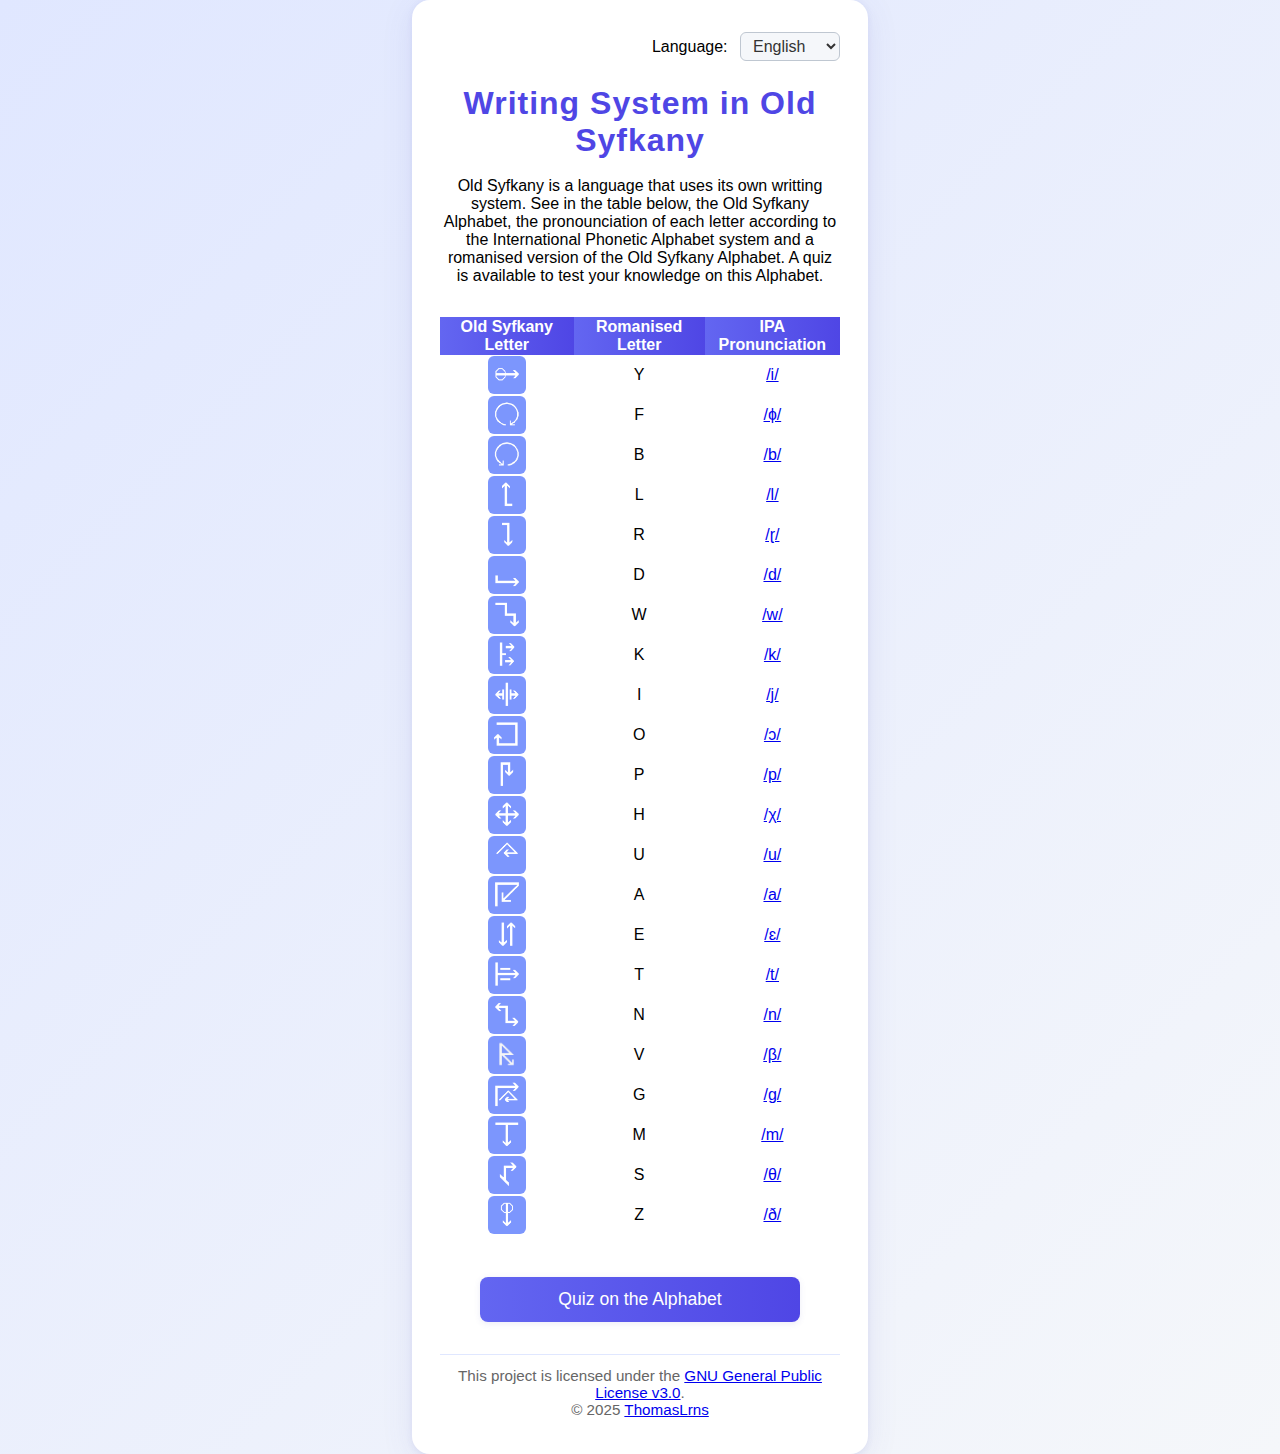
<file: index.html>
<!-- Removed duplicate Guess the Word Quiz button -->
<!DOCTYPE html>
<html lang="en">
<head>
    <meta charset="UTF-8">
    <meta name="viewport" content="width=device-width, initial-scale=1.0">
        <title id="page-title">Writing System in Old Syfkany</title>
    <link rel="stylesheet" href="style.css">
    <script src="lang.js"></script>
        <script>
        function setPageTitleByLang(lang) {
            var titleText = (lang === 'fr') ? "Système d'Écriture en Syfkany Ancien" : "Writing System in Old Syfkany";
            var titleEl = document.querySelector('title');
            if (titleEl) titleEl.textContent = titleText;
            document.title = titleText;
            var mainTitleEl = document.getElementById('main-title');
            if (mainTitleEl) mainTitleEl.textContent = titleText;
            var introTextEl = document.getElementById('intro-text');
            if (introTextEl) {
                introTextEl.textContent = (lang === 'fr')
                    ? "Le Syfkany Ancien est une langue qui utilise son propre système d'écriture. Voyez dans le tableau ci-dessous, l'Alphabet du Syfkany Ancien, la prononciation de chaque lettre selon le système de l'Alphabet Phonétique International et une version romanisée de l'Alphabet du Syfkany Ancien. Un quiz est disponible pour tester vos connaissances de cette alphabet."
                    : "Old Syfkany is a language that uses its own writting system. See in the table below, the Old Syfkany Alphabet, the pronounciation of each letter according to the International Phonetic Alphabet system and a romanised version of the Old Syfkany Alphabet. A quiz is available to test your knowledge on this Alphabet.";
            }
            var col1 = document.getElementById('col1');
            var col2 = document.getElementById('col2');
            var col3 = document.getElementById('col3');
            if (col1 && col2 && col3) {
                if (lang === 'fr') {
                    col1.textContent = "Lettre en Syfkany Ancien";
                    col2.textContent = "Lettre Romanisée";
                    col3.textContent = "API Prononciation";
                } else {
                    col1.textContent = "Old Syfkany Letter";
                    col2.textContent = "Romanised Letter";
                    col3.textContent = "IPA Pronunciation";
                }
            }
            var quizBtn = document.getElementById('alphabet-quiz-btn');
            if (quizBtn) {
                quizBtn.textContent = (lang === 'fr') ? "Quiz sur l'Alphabet" : "Quiz on the Alphabet";
            }
        }
        document.addEventListener('DOMContentLoaded', function() {
            var select = document.getElementById('language-select');
            setPageTitleByLang(select.value);
            select.addEventListener('change', function() {
                setPageTitleByLang(this.value);
            });
        });
        </script>
</head>
<body>
    <div class="container" style="text-align:center;max-width:400px;margin:auto;">
        <div style="margin-bottom:24px;text-align:right;">
            <label for="language-select" style="font-size:1em;margin-right:8px;">Language:</label>
            <select id="language-select" style="font-size:1em;padding:4px 8px;">
                <option value="en">English</option>
                <option value="fr">Français</option>
            </select>
        </div>
    <h1 id="main-title" data-translate-key="appTitle">Writing System in Old Syfkany</h1>
    <p id="intro-text" style="margin-bottom:32px;">
        Old Syfkany is a language that uses its own writting system. See in the table below, the Old Syfkany Alphabet, the pronounciation of each letter according to the International Phonetic Alphabet system and a romanised version of the Old Syfkany Alphabet. A quiz is available to test your knowledge on this Alphabet.
    </p>
    <table id="syfkany-table" style="width:100%;margin-bottom:32px;border-collapse:collapse;">
        <thead>
            <tr style="background:#e0e0e0;font-weight:bold;">
                <th id="col1">Old Syfkany Letter</th>
                <th id="col2">Romanised Letter</th>
                <th id="col3">IPA Pronunciation</th>
            </tr>
        </thead>
        <tbody>
            <tr><td><span class="syfkany-img-bg"><img src="Left letters/Y.png" alt="Y" class="syf-img"></span></td><td>Y</td><td><a href="https://en.wikipedia.org/wiki/Close_front_unrounded_vowel" target="_blank">/i/</a></td></tr>
            <tr><td><span class="syfkany-img-bg"><img src="Left letters/F.png" alt="F" class="syf-img"></span></td><td>F</td><td><a href="https://en.wikipedia.org/wiki/Voiceless_bilabial_fricative" target="_blank">/ɸ/</a></td></tr>
            <tr><td><span class="syfkany-img-bg"><img src="Left letters/B.png" alt="B" class="syf-img"></span></td><td>B</td><td><a href="https://en.wikipedia.org/wiki/Voiced_bilabial_plosive" target="_blank">/b/</a></td></tr>
            <tr><td><span class="syfkany-img-bg"><img src="Left letters/L.png" alt="L" class="syf-img"></span></td><td>L</td><td><a href="https://en.wikipedia.org/wiki/Voiced_retroflex_lateral_approximant" target="_blank">/l/</a></td></tr>
            <tr><td><span class="syfkany-img-bg"><img src="Left letters/R.png" alt="R" class="syf-img"></span></td><td>R</td><td><a href="https://en.wikipedia.org/wiki/Voiced_retroflex_flap" target="_blank">/ɽ/</a></td></tr>
            <tr><td><span class="syfkany-img-bg"><img src="Left letters/D.png" alt="D" class="syf-img"></span></td><td>D</td><td><a href="https://en.wikipedia.org/wiki/Voiced_alveolar_plosive" target="_blank">/d/</a></td></tr>
            <tr><td><span class="syfkany-img-bg"><img src="Left letters/W.png" alt="W" class="syf-img"></span></td><td>W</td><td><a href="https://en.wikipedia.org/wiki/Voiced_labial%E2%80%93velar_approximant" target="_blank">/w/</a></td></tr>
            <tr><td><span class="syfkany-img-bg"><img src="Left letters/K.png" alt="K" class="syf-img"></span></td><td>K</td><td><a href="https://en.wikipedia.org/wiki/Voiceless_velar_plosive" target="_blank">/k/</a></td></tr>
            <tr><td><span class="syfkany-img-bg"><img src="Left letters/I.png" alt="I" class="syf-img"></span></td><td>I</td><td><a href="https://en.wikipedia.org/wiki/Voiced_palatal_approximant" target="_blank">/j/</a></td></tr>
            <tr><td><span class="syfkany-img-bg"><img src="Left letters/O.png" alt="O" class="syf-img"></span></td><td>O</td><td><a href="https://en.wikipedia.org/wiki/Open-mid_back_rounded_vowel" target="_blank">/ɔ/</a></td></tr>
            <tr><td><span class="syfkany-img-bg"><img src="Left letters/P.png" alt="P" class="syf-img"></span></td><td>P</td><td><a href="https://en.wikipedia.org/wiki/Voiceless_bilabial_plosive" target="_blank">/p/</a></td></tr>
            <tr><td><span class="syfkany-img-bg"><img src="Left letters/H.png" alt="H" class="syf-img"></span></td><td>H</td><td><a href="https://en.wikipedia.org/wiki/Voiceless_uvular_fricative" target="_blank">/χ/</a></td></tr>
            <tr><td><span class="syfkany-img-bg"><img src="Left letters/U.png" alt="U" class="syf-img"></span></td><td>U</td><td><a href="https://en.wikipedia.org/wiki/Close_back_rounded_vowel" target="_blank">/u/</a></td></tr>
            <tr><td><span class="syfkany-img-bg"><img src="Left letters/A.png" alt="A" class="syf-img"></span></td><td>A</td><td><a href="https://en.wikipedia.org/wiki/Open_front_unrounded_vowel" target="_blank">/a/</a></td></tr>
            <tr><td><span class="syfkany-img-bg"><img src="Left letters/E.png" alt="E" class="syf-img"></span></td><td>E</td><td><a href="https://en.wikipedia.org/wiki/Open-mid_front_unrounded_vowel" target="_blank">/ɛ/</a></td></tr>
            <tr><td><span class="syfkany-img-bg"><img src="Left letters/T.png" alt="T" class="syf-img"></span></td><td>T</td><td><a href="https://en.wikipedia.org/wiki/Voiceless_alveolar_plosive" target="_blank">/t/</a></td></tr>
            <tr><td><span class="syfkany-img-bg"><img src="Left letters/N.png" alt="N" class="syf-img"></span></td><td>N</td><td><a href="https://en.wikipedia.org/wiki/Voiced_alveolar_nasal" target="_blank">/n/</a></td></tr>
            <tr><td><span class="syfkany-img-bg"><img src="Left letters/V.png" alt="V" class="syf-img"></span></td><td>V</td><td><a href="https://en.wikipedia.org/wiki/Voiced_bilabial_fricative" target="_blank">/β/</a></td></tr>
            <tr><td><span class="syfkany-img-bg"><img src="Left letters/G.png" alt="G" class="syf-img"></span></td><td>G</td><td><a href="https://en.wikipedia.org/wiki/Voiced_velar_plosive" target="_blank">/g/</a></td></tr>
            <tr><td><span class="syfkany-img-bg"><img src="Left letters/M.png" alt="M" class="syf-img"></span></td><td>M</td><td><a href="https://en.wikipedia.org/wiki/Voiced_bilabial_nasal" target="_blank">/m/</a></td></tr>
            <tr><td><span class="syfkany-img-bg"><img src="Left letters/S.png" alt="S" class="syf-img"></span></td><td>S</td><td><a href="https://en.wikipedia.org/wiki/Voiceless_dental_fricative" target="_blank">/θ/</a></td></tr>
            <tr><td><span class="syfkany-img-bg"><img src="Left letters/Z.png" alt="Z" class="syf-img"></span></td><td>Z</td><td><a href="https://en.wikipedia.org/wiki/Voiced_dental_fricative" target="_blank">/ð/</a></td></tr>
        </tbody>
    </table>
        <button id="alphabet-quiz-btn" data-translate-key="leftBtn" onclick="location.href='left-quiz.html'" class="start-btn" style="width:80%;">Quiz on the Alphabet</button>
        <footer style="margin-top:32px;font-size:0.95em;color:#666;text-align:center;width:100%;background:#fff;border-top:1px solid #e0e7ff;padding:12px 0 8px 0;">
            <span>
                This project is licensed under the <a href="LICENSE" target="_blank">GNU General Public License v3.0</a>.<br>
                &copy; 2025 <a href="https://github.com/ThomasLrns" target="_blank">ThomasLrns</a>
            </span>
        </footer>
    </div>
</body>
</html>
</file>
<file: style.css>
/* Feedback message colors */
.feedback-correct {
    color: #176317; /* dark green */
}
.feedback-wrong {
    color: #a11a1a; /* dark red */
}
body {
    font-family: 'Segoe UI', Arial, sans-serif;
    background: linear-gradient(135deg, #e0e7ff 0%, #f5f7fa 100%);
    margin: 0;
    padding: 0;
    min-height: 100vh;
    display: flex;
    align-items: center;
    justify-content: center;
    background-color: #f5f5f5;
}

.container {
    max-width: 480px;
    margin: 40px auto;
    background: #fff;
    padding: 32px 28px 28px 28px;
    border-radius: 18px;
    box-shadow: 0 6px 32px 0 rgba(80, 80, 180, 0.10), 0 1.5px 6px 0 rgba(80, 80, 180, 0.08);
    text-align: center;
    position: relative;
    display: block;
}

#language-select {
    border-radius: 6px;
    border: 1px solid #bfc7d1;
    background: #f5f7fa;
    color: #333;
    padding: 6px 12px;
    font-size: 1em;
    transition: border 0.2s;
}
#language-select:focus {
    border: 1.5px solid #6c63ff;
    outline: none;
}

h1 {
    font-size: 2em;
    color: #4f46e5;
    margin-bottom: 18px;
    letter-spacing: 1px;
}
#symbol-img {
    width: 120px;
    height: 120px;
    object-fit: contain;
    margin-bottom: 24px;
    border: 1.5px solid #e0e7ff;
    border-radius: 12px;
    background: #f3f4f6;
    box-shadow: 0 2px 8px rgba(80, 80, 180, 0.07);
}
#options {
    display: flex;
    flex-direction: column;
    gap: 12px;
    margin-bottom: 16px;
}
#options button {
    padding: 12px 0;
    font-size: 1.1em;
    border: none;
    border-radius: 8px;
    background: #e0e7ff;
    color: #333;
    cursor: pointer;
    transition: background 0.2s, color 0.2s;
    box-shadow: 0 1px 4px rgba(80, 80, 180, 0.07);
}

#options button.correct-answer {
    background: #b6eeb7 !important;
    color: #176317 !important;
}
#options button.wrong-answer {
    background: #f7b6b6 !important;
    color: #a11a1a !important;
}
#options button:hover {
    background: #c7d2fe;
    color: #4f46e5;
}
#feedback {
    font-size: 1.15em;
    margin-bottom: 14px;
    min-height: 28px;
    font-weight: 500;
    letter-spacing: 0.5px;
}
#next-btn, #submit-btn, #restart-btn, #start-btn, #back-btn {
    padding: 10px 28px;
    font-size: 1.08em;
    border: none;
    border-radius: 8px;
    background: linear-gradient(90deg, #6366f1 0%, #4f46e5 100%);
    color: #fff;
    cursor: pointer;
    margin-top: 10px;
    margin-bottom: 0;
    font-weight: 500;
    box-shadow: 0 1.5px 6px rgba(80, 80, 180, 0.10);
    transition: background 0.2s, box-shadow 0.2s, transform 0.1s;
}
#next-btn:hover, #submit-btn:hover, #restart-btn:hover, #start-btn:hover, #back-btn:hover {
    background: linear-gradient(90deg, #818cf8 0%, #6366f1 100%);
    box-shadow: 0 4px 16px rgba(80, 80, 180, 0.13);
    transform: translateY(-2px) scale(1.03);
}
#result {
    font-size: 1.22em;
    color: #4f46e5;
    margin-top: 28px;
    font-weight: 600;
    letter-spacing: 0.5px;
}

#answer-input {
    border-radius: 8px;
    border: 1.5px solid #bfc7d1;
    background: #f5f7fa;
    color: #333;
    padding: 10px 16px;
    font-size: 1.15em;
    margin-bottom: 12px;
    width: 80%;
    max-width: 320px;
    box-sizing: border-box;
    transition: border 0.2s;
    outline: none;
}
#answer-input:focus {
    border: 1.5px solid #6366f1;
    background: #fff;
}

#score-timer-wrapper {
    background: #f3f4f6;
    border-radius: 8px;
    padding: 8px 0 8px 0;
    margin-bottom: 18px;
    color: #6366f1;
    font-weight: 500;
    font-size: 1.08em;
    letter-spacing: 0.5px;
}

#syfkany-table td img {
    width: 32px;
    height: 32px;
    object-fit: contain;
    border: none;
    border-radius: 0;
    background: none;
    padding: 0;
    filter: none;
}

#syfkany-table thead tr {
    background: linear-gradient(90deg, #6366f1 0%, #4f46e5 100%);
    color: #fff;
}
#syfkany-table thead tr th {
    background: linear-gradient(90deg, #6366f1 0%, #4f46e5 100%);
    color: #fff !important;
    border: none;
}
.syfkany-img-bg {
    display: inline-block;
    width: 38px;
    height: 38px;
    background: #7c96fd;
    border-radius: 6px;
    vertical-align: middle;
    position: relative;
}
.syf-img {
    width: 32px;
    height: 32px;
    object-fit: contain;
    position: absolute;
    top: 3px;
    left: 3px;
}
#alphabet-quiz-btn.start-btn {
    width: 80%;
    padding: 12px 0;
    font-size: 1.1em;
    border: none;
    border-radius: 8px;
    background: linear-gradient(90deg, #6366f1 0%, #4f46e5 100%);
    color: #fff;
    cursor: pointer;
    margin-top: 10px;
    margin-bottom: 0;
    font-weight: 500;
    box-shadow: 0 1.5px 6px rgba(80, 80, 180, 0.10);
    transition: background 0.2s, box-shadow 0.2s, transform 0.1s;
}
#alphabet-quiz-btn.start-btn:hover {
    background: linear-gradient(90deg, #818cf8 0%, #6366f1 100%);
    box-shadow: 0 4px 16px rgba(80, 80, 180, 0.13);
    transform: translateY(-2px) scale(1.03);
}
footer {
    width: 100%;
    position: relative;
    clear: both;
    background: #fff;
    border-top: 1px solid #e0e7ff;
    padding: 12px 0 8px 0;
    font-size: 0.95em;
    color: #666;
    text-align: center;
    z-index: 100;
    margin-top: 32px;
}
</file>
